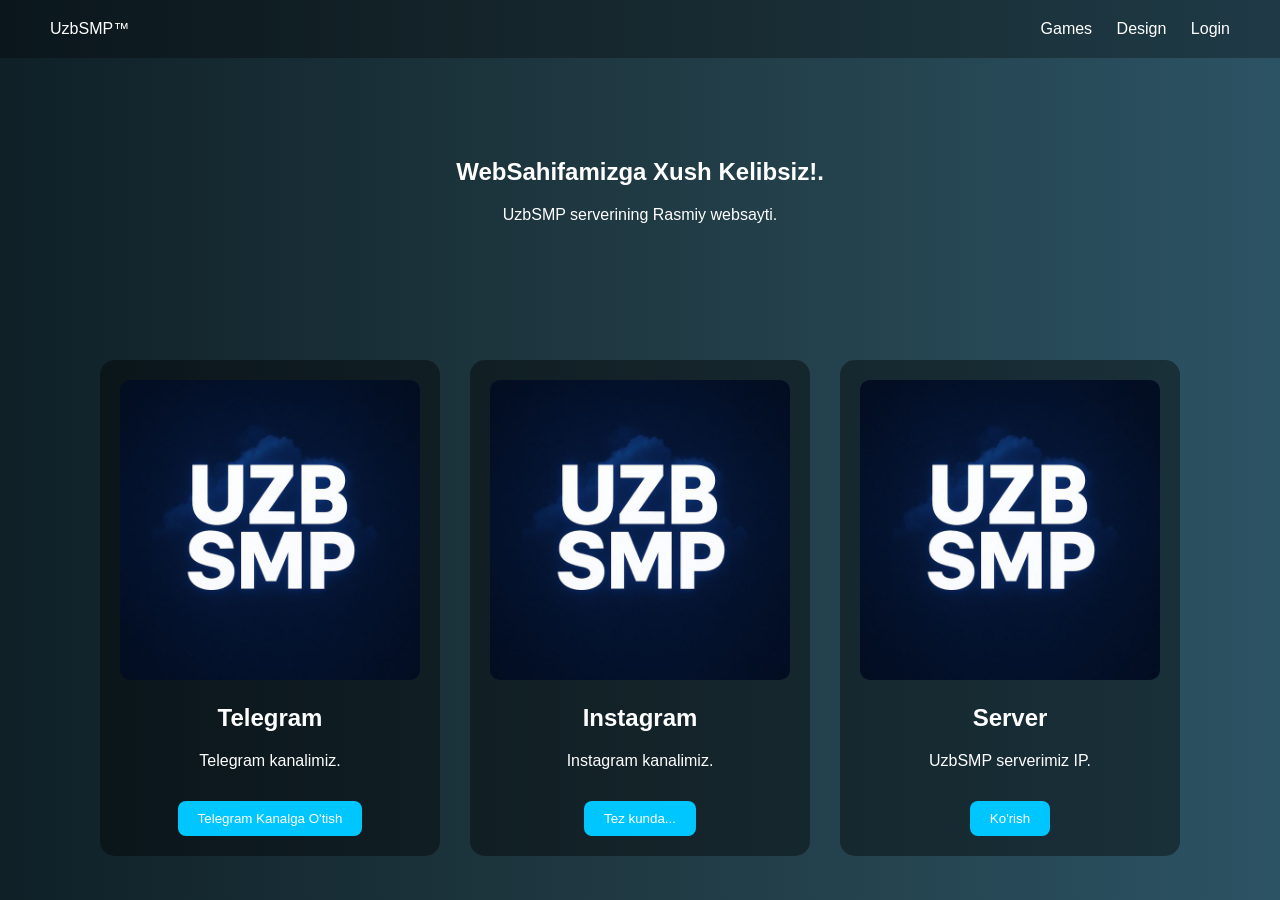
<file: index.html>
<!DOCTYPE html>
<html lang="uz">
<head>
    <meta charset="UTF-8">
    <title>UzbSMP</title>
    <link rel="stylesheet" href="style.css">
</head>
<body>

<header>
    <div class="logo">UzbSMP™</div>
    <nav>
        <a href="#">Games</a>
        <a href="#">Design</a>
        <a href="#">Login</a>
    </nav>
</header>

<section class="hero">
    <h1>WebSahifamizga Xush Kelibsiz!.</h1>
    <p>UzbSMP serverining Rasmiy websayti.</p>
</section>

<section class="cards">

    <div class="card">
        <img src="images/uzbsmp.jpg">
        <h2>Telegram</h2>
        <p> Telegram kanalimiz.</p>
        <a href="https://t.me/uzbmc_official" target="_blank">
            <button>Telegram Kanalga O'tish</button>
        </a>
        
    </div>

    <div class="card">
        <img src="images/uzbsmp.jpg">
        <h2>Instagram</h2>
        <p>Instagram kanalimiz.</p>
        <button>Tez kunda...</button>
    </div>

    <div class="card">
        <img src="images/uzbsmp.jpg">
        <h2>Server</h2>
        <p>UzbSMP serverimiz IP.</p>
        <a href="server.html">
            <button>Ko'rish</button>
        </a>
        
    </div>

</section>

</body>
</html>
</file>
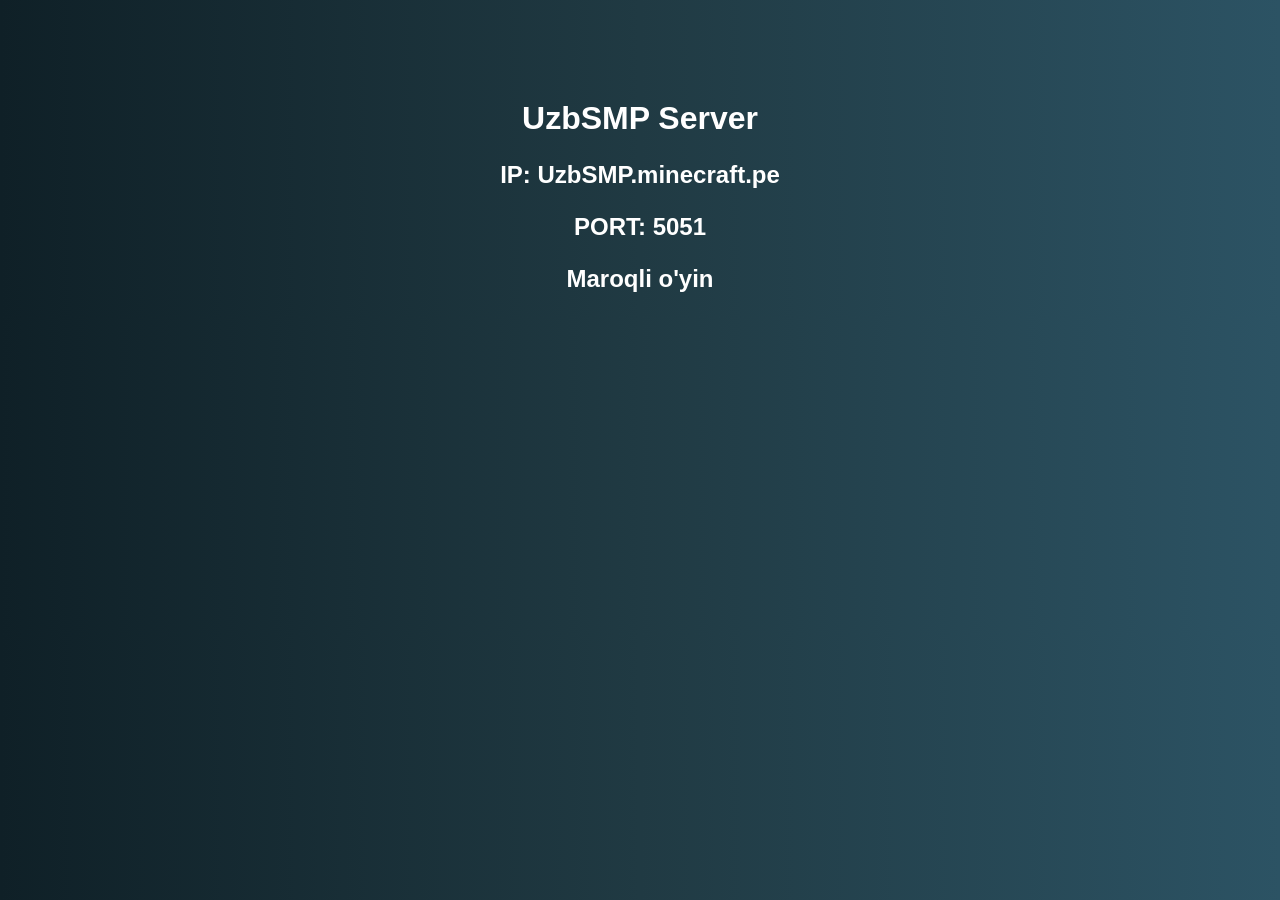
<file: server.html>
<!DOCTYPE html>
<html lang="uz">
<head>
    <meta charset="UTF-8">
    <title>Server IP</title>
    <link rel="stylesheet" href="style.css">
</head>
<body>

    <div style="text-align:center; margin-top:100px;">
        <h1>UzbSMP Server </h1>
        <p style="font-size:24px; font-weight:bold;">IP: UzbSMP.minecraft.pe</p>
        <p style="font-size:24px; font-weight:bold;">PORT: 5051</p>
        <p style="font-size:24px; font-weight:bold;">Maroqli o'yin</p>
        
    </div>

</body>
</html>
</file>
<file: style.css>
body {
    margin: 0;
    font-family: Arial;
    background: linear-gradient(to right, #0f2027, #203a43, #2c5364);
    color: white;
}

header {
    display: flex;
    justify-content: space-between;
    padding: 20px 50px;
    background: rgba(0,0,0,0.3);
}

nav a {
    margin-left: 20px;
    color: white;
    text-decoration: none;
}

.hero {
    text-align: center;
    padding: 80px 20px;
}

.cards {
    display: flex;
    justify-content: center;
    gap: 30px;
    padding: 40px;
}

.card {
    background: rgba(0,0,0,0.4);
    padding: 20px;
    width: 300px;
    border-radius: 15px;
    text-align: center;
    transition: 0.3s;
}

.card:hover {
    transform: scale(1.05);
}

.card img {
    width: 100%;
    border-radius: 10px;
}

button {
    margin-top: 15px;
    padding: 10px 20px;
    border: none;
    border-radius: 8px;
    background: #00c6ff;
    color: white;
    cursor: pointer;
}

button:hover {
    background: #0072ff;
}
</file>
